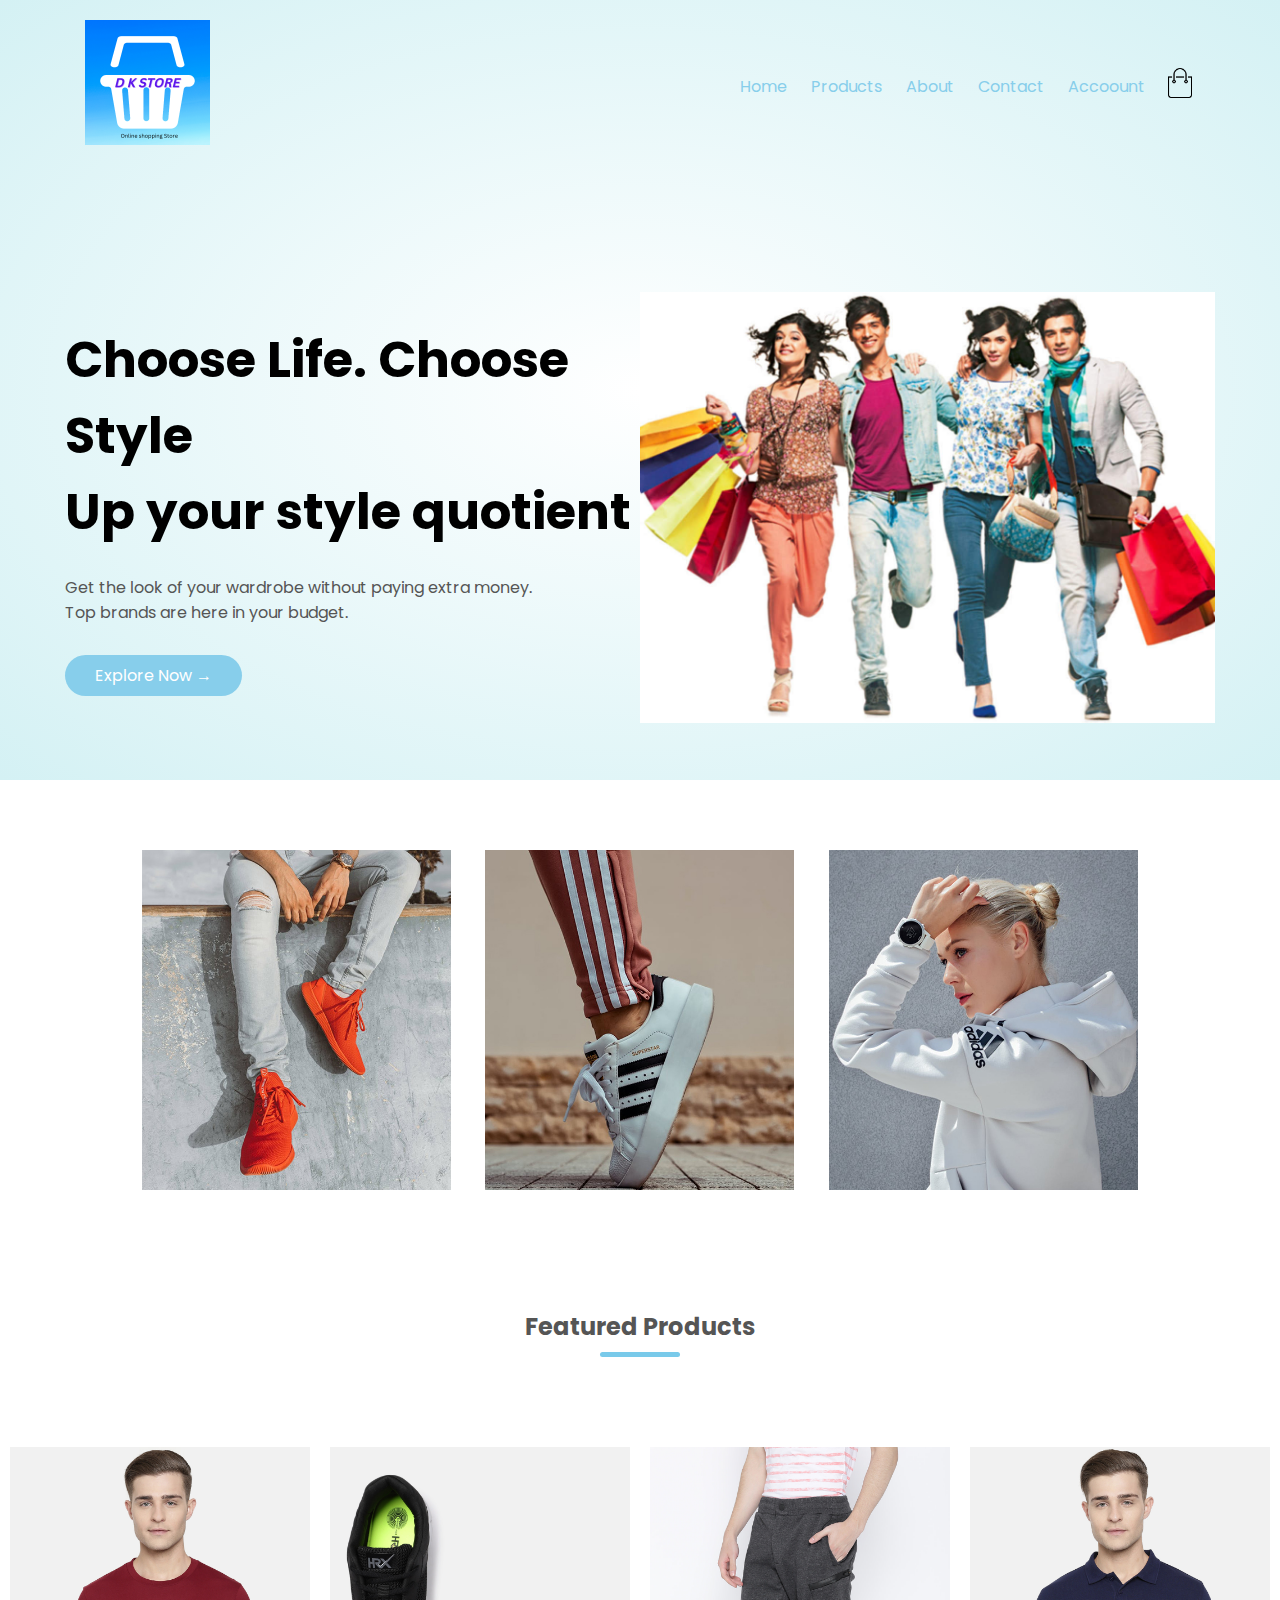
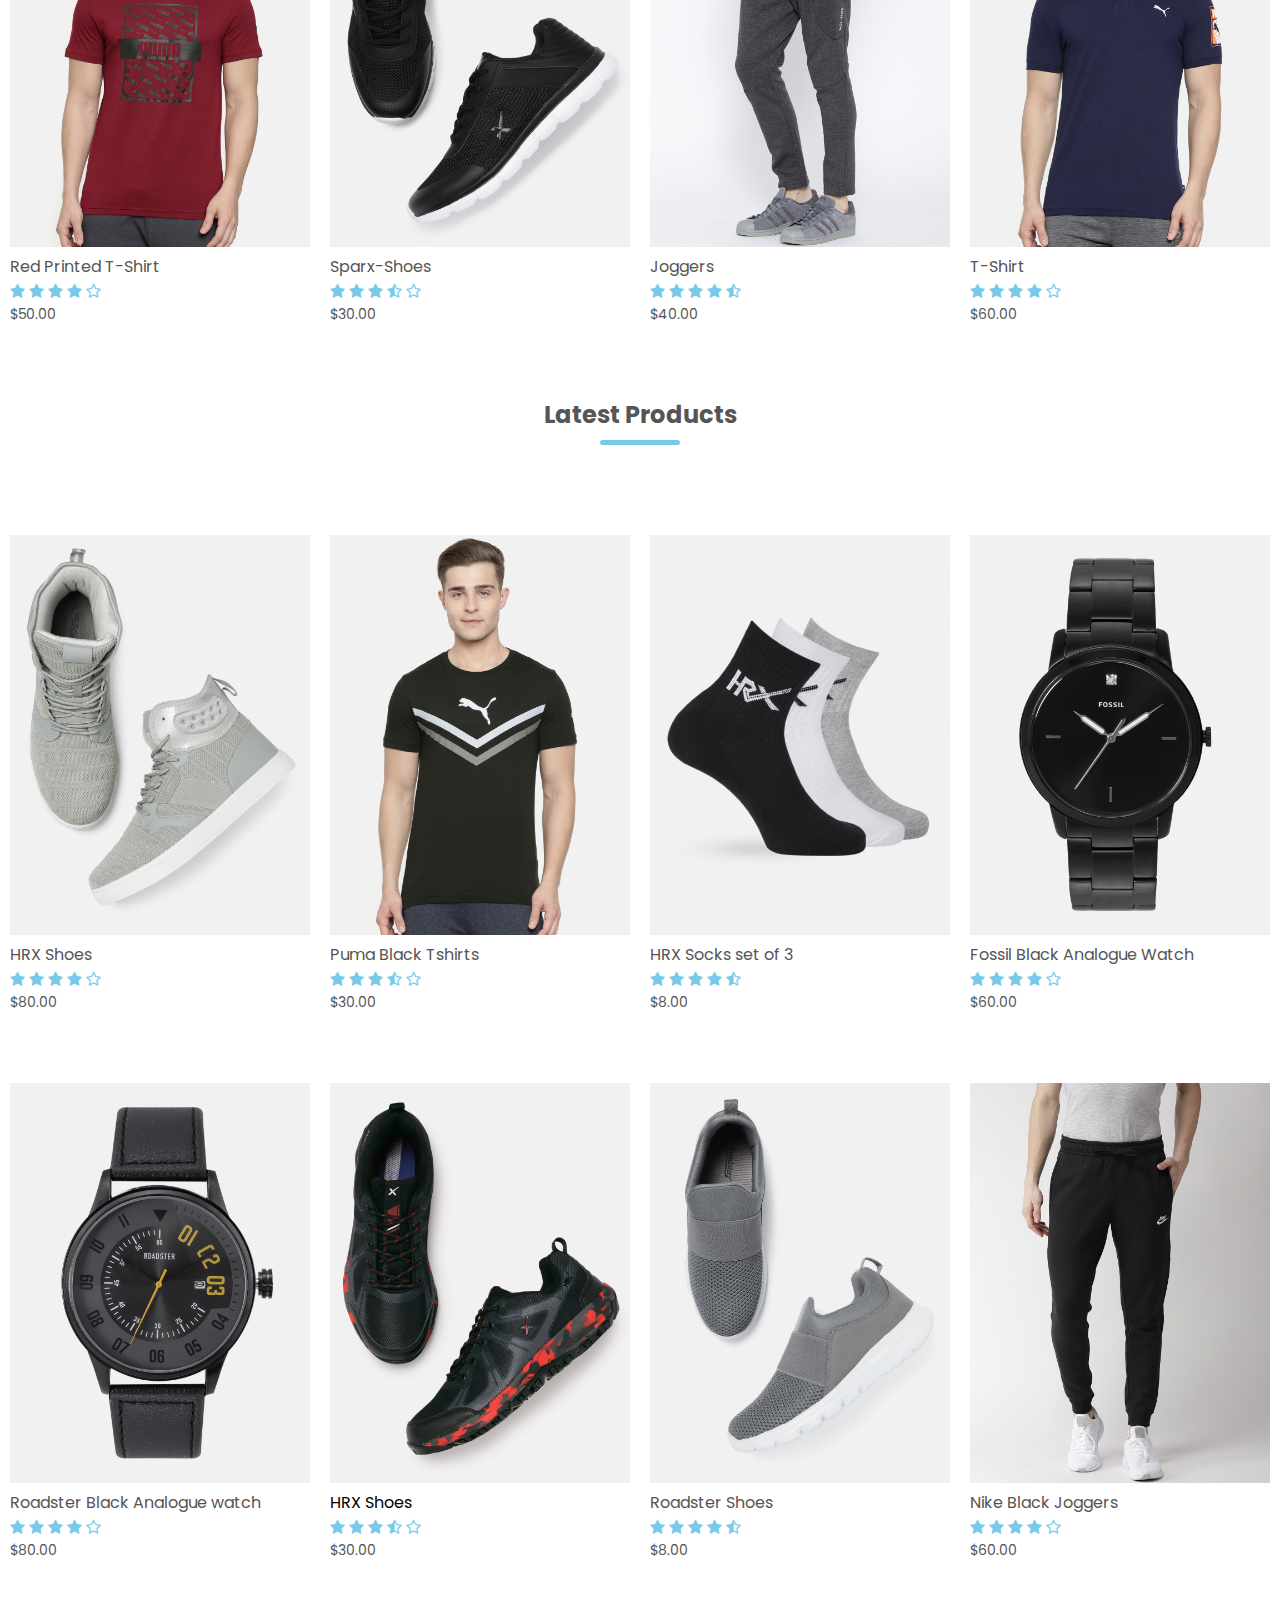
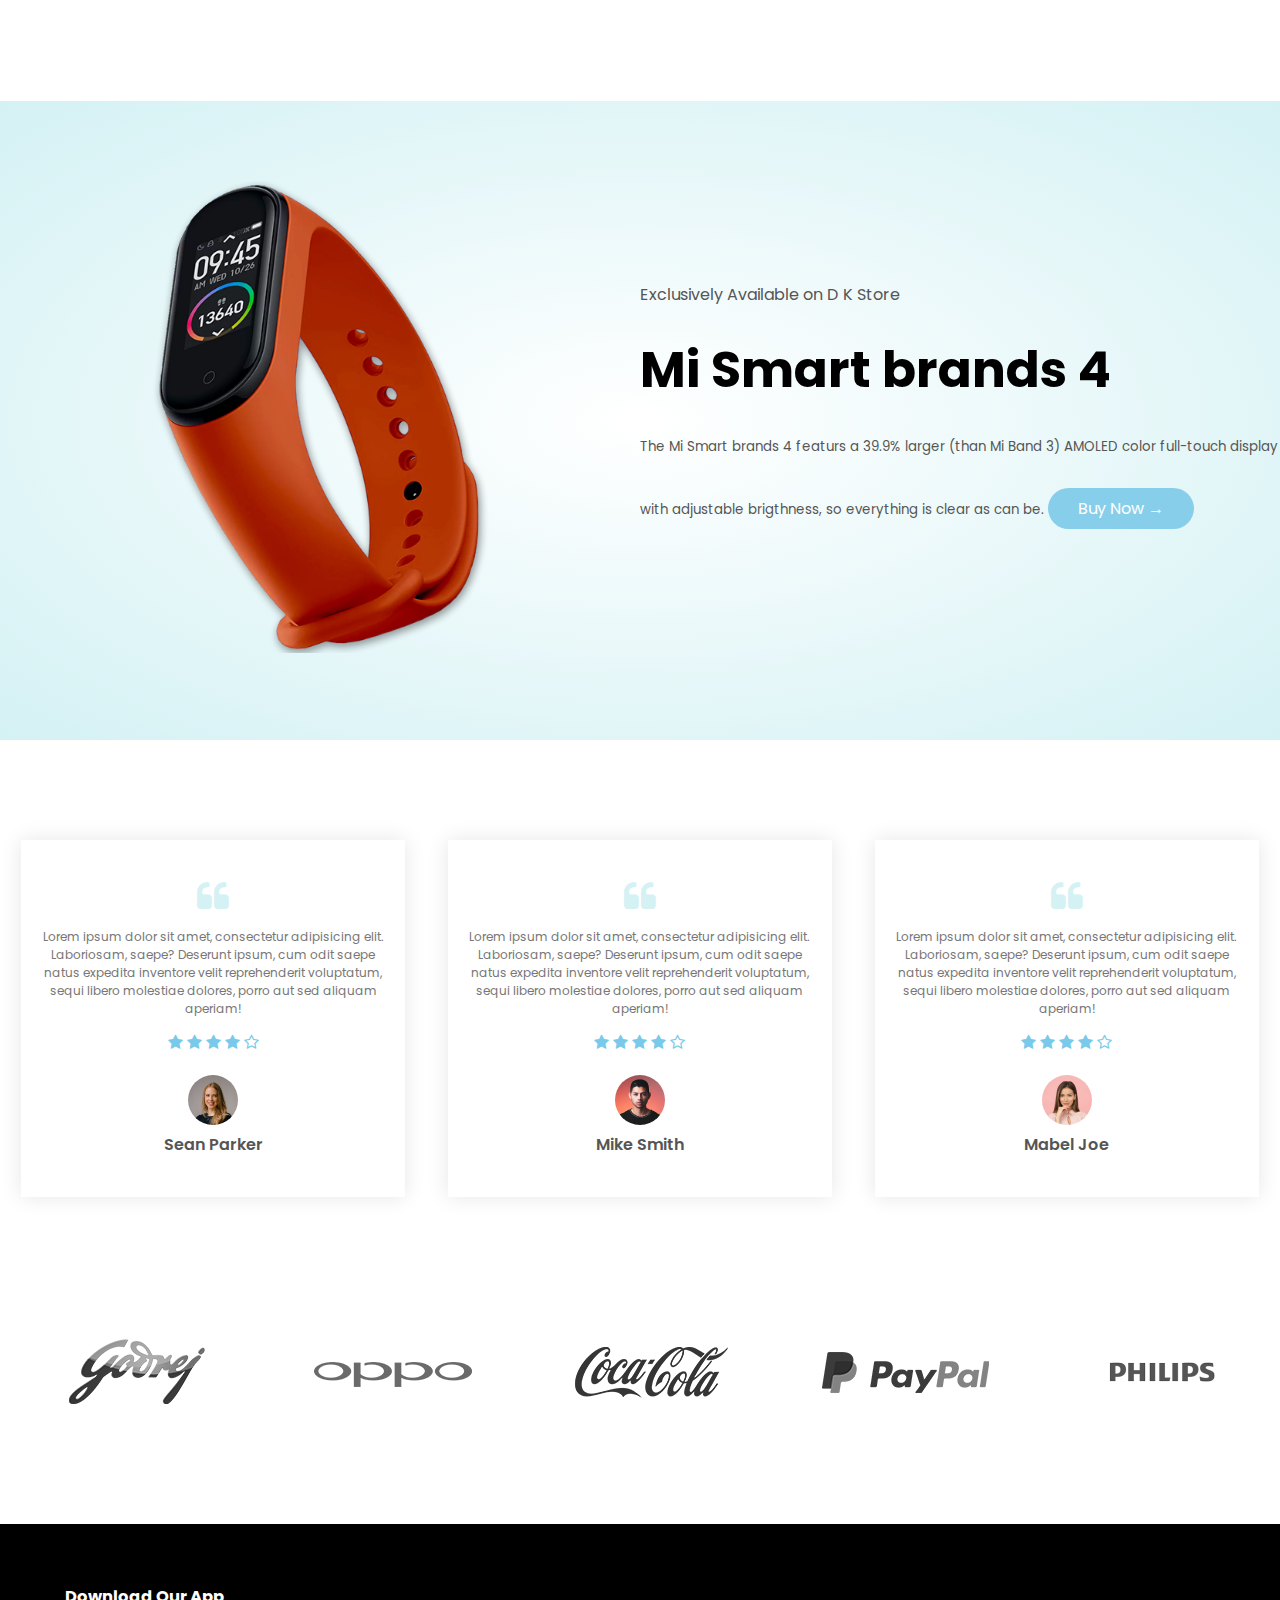
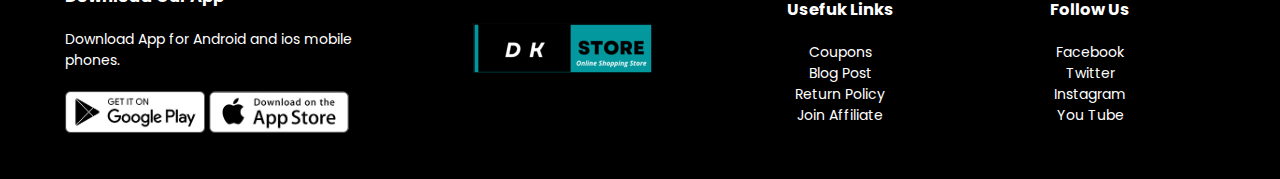
<file: index.html>
<!DOCTYPE html>
<html lang="en">
<head>
    <meta charset="UTF-8">
    <meta http-equiv="X-UA-Compatible" content="IE=edge">
    <meta name="viewport" content="width=device-width, initial-scale=1.0">
    <title>D K store | Ecommerce website Design</title>
    <link rel="stylesheet" href="style.css"/>
    <link href="https://fonts.googleapis.com/css2?family=Poppins:wght@300;400;500;600;700&display=swap" rel="stylesheet">
    <link rel="stylesheet" href="https://stackpath.bootstrapcdn.com/font-awesome/4.7.0/css/font-awesome.min.css">
</head>
<body>
    <div class="header">
    <div class="container">
        <div class="navbar">
            <div class="logo" >
                <a href="index.html"><img src="/images/DKSTORE.png" width="125px" alt=""/></a>
            </div>
            <nav>
                <ul id="MenuItems">
                    <li><a href="index.html">Home</a></li>
                    <li><a href="products.html">Products</a></li>
                    <li><a href="">About</a></li>
                    <li><a href="">Contact</a></li>
                    <li><a href="Account.html">Accoount</a></li>
                </ul>
            </nav>
            <a href="shopping_cart.html"><img src="/images/cart.png" width="'30px" height="30px"></a>
            <img src="/images/menu.png" class="menu-icon" onclick="menutoggle()">
        </div>
        <div class="row"> 
            <div class="col-2">
                <h1>Choose Life. Choose Style <br>Up your style quotient</h1>
                <p>Get the look of your wardrobe without paying extra money.<br>Top brands are here in your budget.</p>
                <a href="" class="btn">Explore Now &#8594;</a>
            </div>
            <div class="col-2">
                <img src="/images/image1.jpg">
            </div>
        </div> 
    </div>
</div> 

<!-- --------------featured categories---------------->

<div class="categories">
    <div class="small-contaner">
    <div class="row">
        <div class="col-3">
            <img src="/images/category-1.jpg">
        </div>
        <div class="col-3">
            <img src="/images/category-2.jpg">
        </div>
        <div class="col-3">
            <img src="/images/category-3.jpg">
        </div>
    </div>
    </div>
</div>

<!-- --------------featured products---------------->
<div class="small-container">
    <h2 class="title">Featured Products</h2>
    <div class="row">
        <div class="col-4">
            <a href="product_detail.html"><img src="/images/product-1.jpg"></a>
            <a href="product_detail.html"><h4>Red Printed T-Shirt</h4></a>
            <div class="rating">
                <i class="fa fa-star"></i>
                <i class="fa fa-star"></i>
                <i class="fa fa-star"></i>
                <i class="fa fa-star"></i>
                <i class="fa fa-star-o"></i>
            </div>
            <p>$50.00</p>
        </div>
        <div class="col-4">
            <img src="/images/product-2.jpg">
            <h4>Sparx-Shoes</h4>
            <div class="rating">
                <i class="fa fa-star"></i>
                <i class="fa fa-star"></i>
                <i class="fa fa-star"></i>
                <i class="fa fa-star-half-o"></i>
                <i class="fa fa-star-o"></i>
            </div>
            <p>$30.00</p>
        </div>
        <div class="col-4">
            <img src="/images/product-3.jpg">
            <h4>Joggers</h4>
            <div class="rating">
                <i class="fa fa-star"></i>
                <i class="fa fa-star"></i>
                <i class="fa fa-star"></i>
                <i class="fa fa-star"></i>
                <i class="fa fa-star-half-o"></i>
            </div>
            <p>$40.00</p>
        </div>
        <div class="col-4">
            <img src="/images/product-4.jpg">
            <h4>T-Shirt</h4>
            <div class="rating">
                <i class="fa fa-star"></i>
                <i class="fa fa-star"></i>
                <i class="fa fa-star"></i>
                <i class="fa fa-star"></i>
                <i class="fa fa-star-o"></i>
            </div>
            <p>$60.00</p>
        </div>
    </div>
    <h2 class="title">Latest Products</h2>
    <div class="row">
       
        <div class="col-4">
            <img src="/images/product-5.jpg">
            <h4>HRX Shoes</h4>
            <div class="rating">
                <i class="fa fa-star"></i>
                <i class="fa fa-star"></i>
                <i class="fa fa-star"></i>
                <i class="fa fa-star"></i>
                <i class="fa fa-star-o"></i>
            </div>
            <p>$80.00</p>
        </div>
        <div class="col-4">
            <img src="/images/product-6.jpg">
            <h4>Puma Black Tshirts</h4>
            <div class="rating">
                <i class="fa fa-star"></i>
                <i class="fa fa-star"></i>
                <i class="fa fa-star"></i>
                <i class="fa fa-star-half-o"></i>
                <i class="fa fa-star-o"></i>
            </div>
            <p>$30.00</p>
        </div>
        <div class="col-4">
            <img src="/images/product-7.jpg">
            <h4>HRX Socks set of 3</h4>
            <div class="rating">
                <i class="fa fa-star"></i>
                <i class="fa fa-star"></i>
                <i class="fa fa-star"></i>
                <i class="fa fa-star"></i>
                <i class="fa fa-star-half-o"></i>
            </div>
            <p>$8.00</p>
        </div>
        <div class="col-4">
            <img src="/images/product-8.jpg">
            <h4>Fossil Black Analogue Watch </h4>
            <div class="rating">
                <i class="fa fa-star"></i>
                <i class="fa fa-star"></i>
                <i class="fa fa-star"></i>
                <i class="fa fa-star"></i>
                <i class="fa fa-star-o"></i>
            </div>
            <p>$60.00</p>
        </div>
        <div class="col-4">
            <img src="/images/product-9.jpg">
            <h4>Roadster Black Analogue watch
            </h4>
            <div class="rating">
                <i class="fa fa-star"></i>
                <i class="fa fa-star"></i>
                <i class="fa fa-star"></i>
                <i class="fa fa-star"></i>
                <i class="fa fa-star-o"></i>
            </div>
            <p>$80.00</p>
        </div>
        <div class="col-4">
            <img src="/images/product-10.jpg">
            <h4></h4>HRX Shoes
            <div class="rating">
                <i class="fa fa-star"></i>
                <i class="fa fa-star"></i>
                <i class="fa fa-star"></i>
                <i class="fa fa-star-half-o"></i>
                <i class="fa fa-star-o"></i>
            </div>
            <p>$30.00</p>
        </div>
        <div class="col-4">
            <img src="/images/product-11.jpg">
            <h4>Roadster Shoes</h4>
            <div class="rating">
                <i class="fa fa-star"></i>
                <i class="fa fa-star"></i>
                <i class="fa fa-star"></i>
                <i class="fa fa-star"></i>
                <i class="fa fa-star-half-o"></i>
            </div>
            <p>$8.00</p>
        </div>
        <div class="col-4">
            <img src="/images/product-12.jpg">
            <h4>Nike Black Joggers </h4>
            <div class="rating">
                <i class="fa fa-star"></i>
                <i class="fa fa-star"></i>
                <i class="fa fa-star"></i>
                <i class="fa fa-star"></i>
                <i class="fa fa-star-o"></i>
            </div>
            <p>$60.00</p>
        </div>
    </div>
</div>


<!-- -------Offer--------->

<div class="offer">
    <div class="small-container">
        <div class="row">
            <div class="col-2">
                <img src="/images/exclusive.png" class="offer-img">
            </div>
            <div class="col-2">
                <p>Exclusively Available on D K Store</p>
                <h1>Mi Smart brands 4</h1>
                <small>The Mi Smart brands 4 featurs a 39.9% larger (than Mi Band 3) AMOLED color full-touch display with adjustable brigthness, so everything is clear as can be.</small>
                <a href="" class="btn">Buy Now &#8594</a>
            </div>
        </div>
    </div>
</div>


<!-- --------testimonial---------->
<div class="testimonial">
    <div class="small-container">
        <div class="row"> 
            <div class="col-3">
                <i class="fa fa-quote-left"></i>
                <p>Lorem ipsum dolor sit amet, consectetur adipisicing elit. Laboriosam, saepe? Deserunt ipsum, cum odit saepe natus expedita inventore velit reprehenderit voluptatum, sequi libero molestiae dolores, porro aut sed aliquam aperiam!</p>
                <div class="rating">
                    <i class="fa fa-star"></i>
                    <i class="fa fa-star"></i>
                    <i class="fa fa-star"></i>
                    <i class="fa fa-star"></i>
                    <i class="fa fa-star-o"></i>
                </div>
                <img src="/images/user-1.png" alt="">
                <h3>Sean Parker</h3>
            </div>
            <div class="col-3">
                <i class="fa fa-quote-left"></i>
                <p>Lorem ipsum dolor sit amet, consectetur adipisicing elit. Laboriosam, saepe? Deserunt ipsum, cum odit saepe natus expedita inventore velit reprehenderit voluptatum, sequi libero molestiae dolores, porro aut sed aliquam aperiam!</p>
                <div class="rating">
                    <i class="fa fa-star"></i>
                    <i class="fa fa-star"></i>
                    <i class="fa fa-star"></i>
                    <i class="fa fa-star"></i>
                    <i class="fa fa-star-o"></i>
                </div>
                <img src="/images/user-2.png" alt="">
                <h3>Mike Smith</h3>
            </div>
            <div class="col-3">
                <i class="fa fa-quote-left"></i>
                <p>Lorem ipsum dolor sit amet, consectetur adipisicing elit. Laboriosam, saepe? Deserunt ipsum, cum odit saepe natus expedita inventore velit reprehenderit voluptatum, sequi libero molestiae dolores, porro aut sed aliquam aperiam!</p>
                <div class="rating">
                    <i class="fa fa-star"></i>
                    <i class="fa fa-star"></i>
                    <i class="fa fa-star"></i>
                    <i class="fa fa-star"></i>
                    <i class="fa fa-star-o"></i>
                </div>
                <img src="/images/user-3.png" alt="">
                <h3>Mabel Joe</h3>
            </div>
        </div>
    </div>
</div>

<!-- --------brands-------- -->
<div class="brands">
    <div class="small-container">
        <div class="row">
            <div class="col-5">
                <img src="/images/logo-godrej.png">
            </div>
            <div class="col-5">
                <img src="/images/logo-oppo.png" alt="">
            </div>
            <div class="col-5">
                <img src="/images/logo-coca-cola.png">
            </div>
            <div class="col-5">
                <img src="/images/logo-paypal.png">
            </div>
            <div class="col-5">
                <img src="/images/logo-philips.png">
            </div>
        </div>
    </div>
</div>

<!-- --------footerr-------- -->

<div class="footer">
    <div class="container">
        <div class="row">
            <div class="footer-col-1">
                <h3>Download Our App</h3>
                <p>Download App for Android and ios mobile phones.</p>
                <div class="app-logo">
                    <img src="/images/play-store.png">
                    <img src="/images/app-store.png">
                </div>
            </div>
            <div class="footer-col-2">
                <img src="images/dkstore.png">               <!-- add image here -->
            </div>
            <div class="footer-col-3">
                <h3>Usefuk Links</h3>
                <ul>
                    <li>Coupons</li>
                    <li>Blog Post</li>
                    <li>Return Policy</li>
                    <li>Join Affiliate</li>
                </ul>
            </div>
            <div class="footer-col-4">
                <h3>Follow Us</h3>
                <ul>
                    <li>Facebook</li>
                    <li>Twitter</li>
                    <li>Instagram</li>
                    <li>You Tube</li>
                </ul>
            </div>
        </div>
    </div>            
</div>

<!-- ----------js for toggle menu---------- -->

<script>
    var MenuItems = document.getElementById("MenuItems");
     
    MenuItems.style.maxHeight = "0px"; 

    function menutoggle(){
        if(MenuItems.style.maxHeight == "0px") 
        { 
            MenuItems.style.maxHeight = "200px"; 
        } 
        else{ 
            MenuItems.style.maxHeight = "0px"; 
        }
    } 
</script>
</body>

</html>
</file>
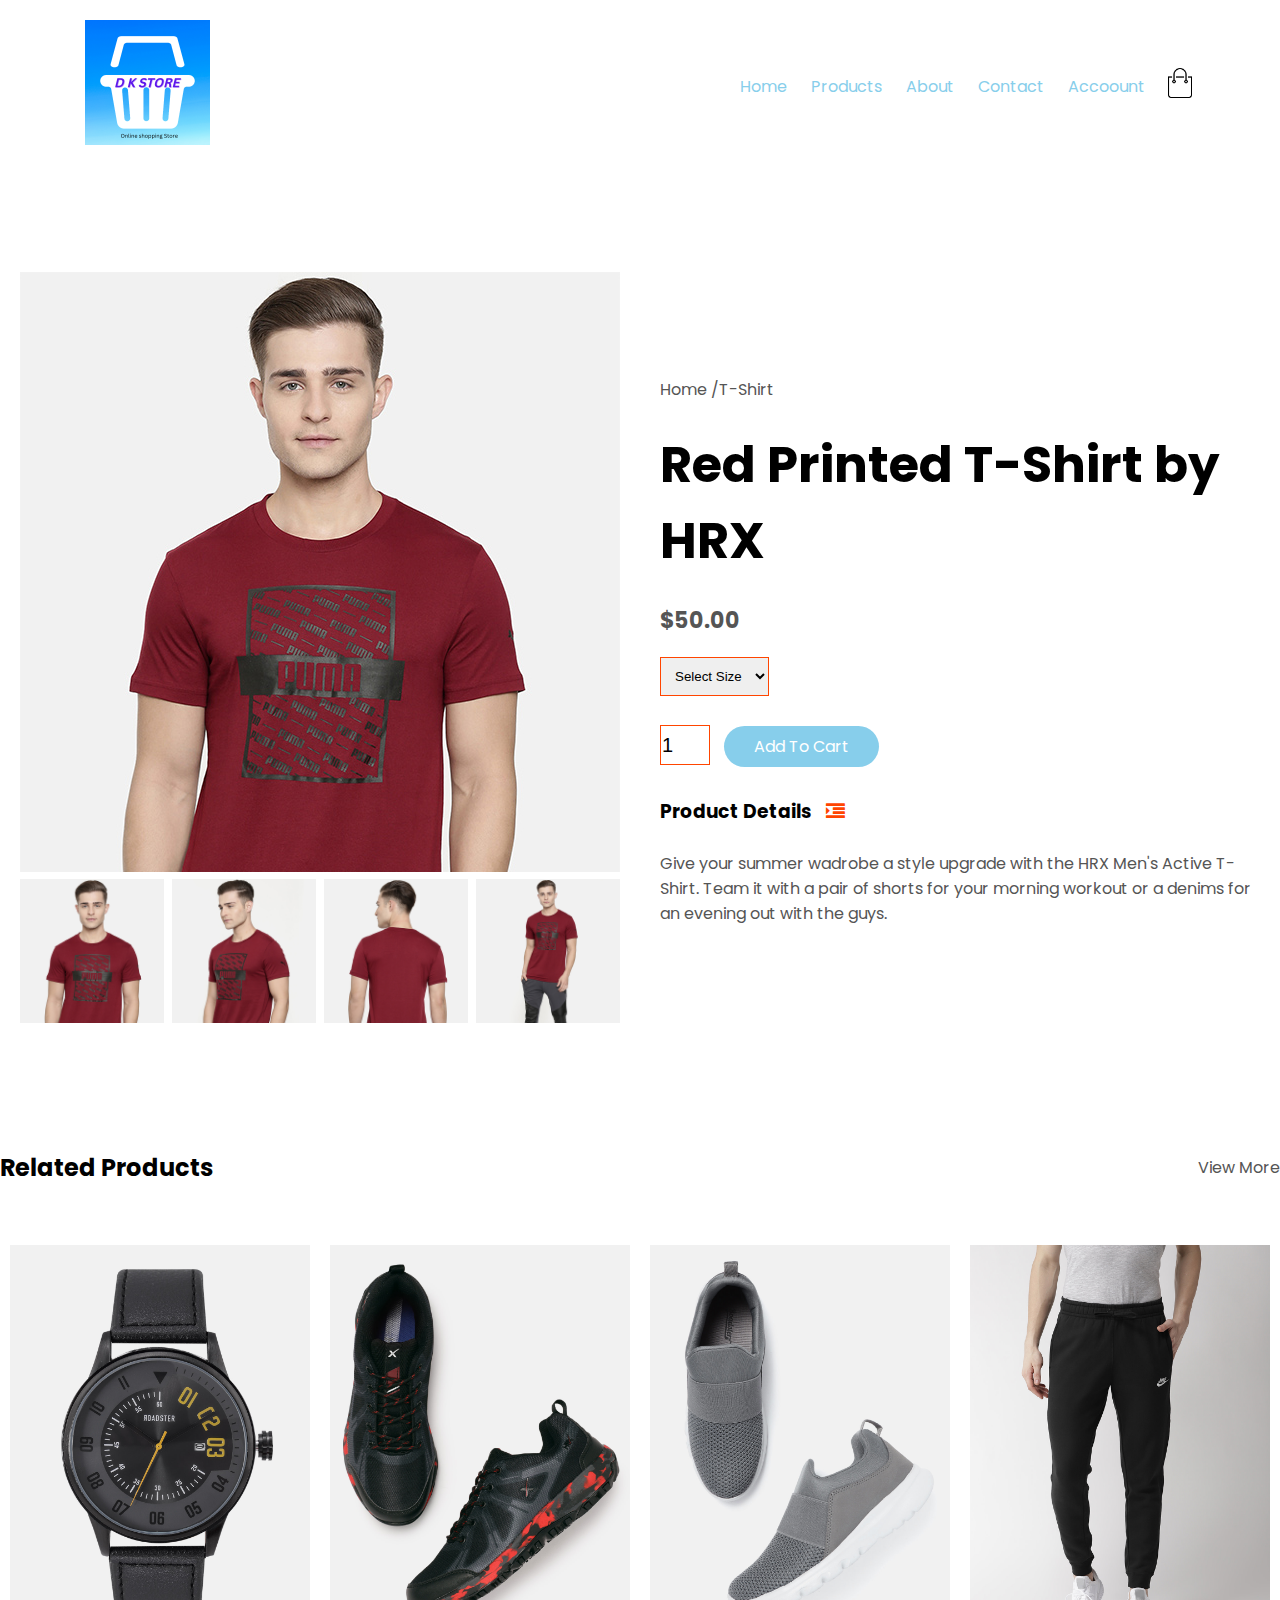
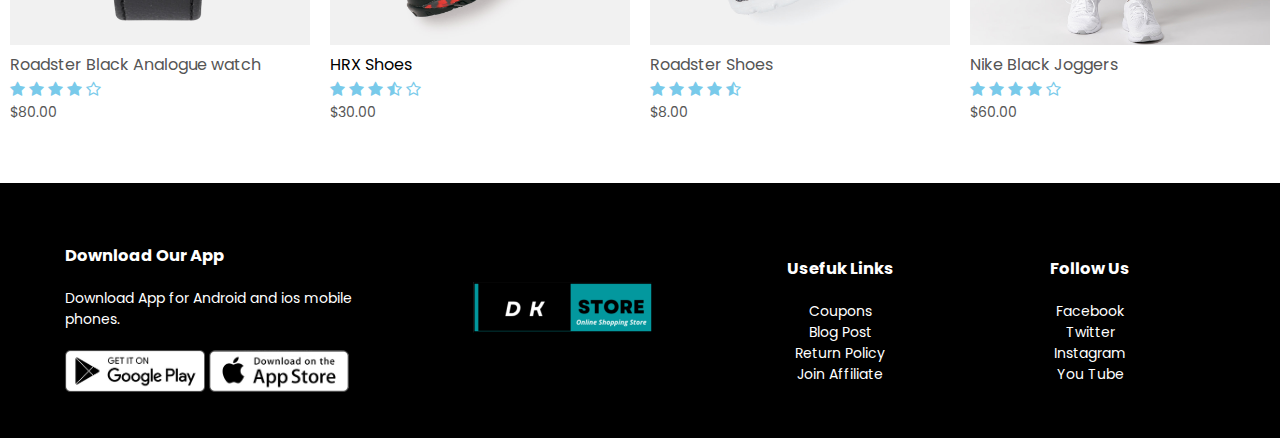
<file: product_detail.html>
<!DOCTYPE html>
<html lang="en">
<head>
    <meta charset="UTF-8">
    <meta http-equiv="X-UA-Compatible" content="IE=edge">
    <meta name="viewport" content="width=device-width, initial-scale=1.0">
    <title>All Products - D K store</title>
    <link rel="stylesheet" href="style.css"/>
    <link href="https://fonts.googleapis.com/css2?family=Poppins:wght@300;400;500;600;700&display=swap" rel="stylesheet">
    <link rel="stylesheet" href="https://stackpath.bootstrapcdn.com/font-awesome/4.7.0/css/font-awesome.min.css">
</head>
<body>
    <div class="container">
        <div class="navbar">
            <div class="logo" >
                <a href="index.html"><img src="/images/DKSTORE.png" width="125px" alt=""/></a>
            </div>
            <nav>
                <ul id="MenuItems">
                    <li><a href="index.html">Home</a></li>
                    <li><a href="products.html">Products</a></li>
                    <li><a href="">About</a></li>
                    <li><a href="">Contact</a></li>
                    <li><a href="Account.html">Accoount</a></li>
            </nav>
            <a href="shopping_cart.html"><img src="/images/cart.png" width="'30px" height="30px"></a>
            <a><img src="/images/menu.png" class="menu-icon" onclick="menutoggle()"></a>
        </div>
    </div>

<!-- --------single product detail--------     -->

<div class="small-container single-product">
    <div class="row">
        <div class="col-2">
            <img src="/images/gallery-1.jpg" width="100%" id="ProductImg">

            <div class="small-img-row">
                <div class="small-img-col">
                    <img src="/images/gallery-1.jpg" class="small-img">
                </div>
                <div class="small-img-col">
                    <img src="/images/gallery-2.jpg" class="small-img">
                </div>
                <div class="small-img-col">
                    <img src="/images/gallery-3.jpg" class="small-img">
                </div>
                <div class="small-img-col">
                    <img src="/images/gallery-4.jpg" class="small-img">
                </div>
            </div>
        </div>
        <div class="col-2">
            <p>Home /T-Shirt</p>
            <h1>Red Printed T-Shirt by HRX</h1>
            <h4>$50.00</h4>
            <select>
                <option>Select Size</option>
                <option>XXL</option>
                <option>XL</option>
                <option>Large</option>
                <option>Medium</option>
                <option>Small</option>
            </select>
            <input type="number" value="1">
            <a href="" class="btn">Add To Cart</a>

            <h3>Product Details <i class="fa fa-indent"></i></h3>
            <br>
            <p>Give your summer wadrobe a style upgrade with the  HRX Men's Active T-Shirt. Team it with a pair of shorts for your morning workout or a denims for an evening out with the guys.</p>
        </div>
    </div>
</div>

<!-- --------title-------- -->
<div class="small-sontainer">
    <div class="row row-2">
        <h2>Related Products</h2>
        <a href=""><p>View More</p></a>
    </div>
</div>


<!-- --------products-------- -->

<div class="small-container">
    <div class="row">
        <div class="col-4">
            <img src="/images/product-9.jpg">
            <h4>Roadster Black Analogue watch
            </h4>
            <div class="rating">
                <i class="fa fa-star"></i>
                <i class="fa fa-star"></i>
                <i class="fa fa-star"></i>
                <i class="fa fa-star"></i>
                <i class="fa fa-star-o"></i>
            </div>
            <p>$80.00</p>
        </div>
        <div class="col-4">
            <img src="/images/product-10.jpg">
            <h4></h4>HRX Shoes
            <div class="rating">
                <i class="fa fa-star"></i>
                <i class="fa fa-star"></i>
                <i class="fa fa-star"></i>
                <i class="fa fa-star-half-o"></i>
                <i class="fa fa-star-o"></i>
            </div>
            <p>$30.00</p>
        </div>
        <div class="col-4">
            <img src="/images/product-11.jpg">
            <h4>Roadster Shoes</h4>
            <div class="rating">
                <i class="fa fa-star"></i>
                <i class="fa fa-star"></i>
                <i class="fa fa-star"></i>
                <i class="fa fa-star"></i>
                <i class="fa fa-star-half-o"></i>
            </div>
            <p>$8.00</p>
        </div>
        <div class="col-4">
            <img src="/images/product-12.jpg">
            <h4>Nike Black Joggers </h4>
            <div class="rating">
                <i class="fa fa-star"></i>
                <i class="fa fa-star"></i>
                <i class="fa fa-star"></i>
                <i class="fa fa-star"></i>
                <i class="fa fa-star-o"></i>
            </div>
            <p>$60.00</p>
        </div>
    </div>
</div>


<!-- --------footerr-------- -->

<div class="footer">
    <div class="container">
        <div class="row">
            <div class="footer-col-1">
                <h3>Download Our App</h3>
                <p>Download App for Android and ios mobile phones.</p>
                <div class="app-logo">
                    <img src="/images/play-store.png">
                    <img src="/images/app-store.png">
                </div>
            </div>
            <div class="footer-col-2">
                <img src="images/dkstore.png">               <!-- add image here -->
            </div>
            <div class="footer-col-3">
                <h3>Usefuk Links</h3>
                <ul>
                    <li>Coupons</li>
                    <li>Blog Post</li>
                    <li>Return Policy</li>
                    <li>Join Affiliate</li>
                </ul>
            </div>
            <div class="footer-col-4">
                <h3>Follow Us</h3>
                <ul>
                    <li>Facebook</li>
                    <li>Twitter</li>
                    <li>Instagram</li>
                    <li>You Tube</li>
                </ul>
            </div>
        </div>
    </div>            
</div>

<!-- ----------js for toggle menu---------- -->

<script>
    var MenuItems = document.getElementById("MenuItems");
     
    MenuItems.style.maxHeight = "0px"; 

    function menutoggle(){
        if(MenuItems.style.maxHeight == "0px") 
        { 
            MenuItems.style.maxHeight = "200px"; 
        } 
        else{ 
            MenuItems.style.maxHeight = "0px"; 
        }
    } 
</script>

<!-- --------js for product gallery-------- -->

<script>
    var ProductImg = document.getElementById("ProductImg");

    var SmallImg= document.getElementsByClassName("small-img");

    SmallImg[0].onclick = function()
    {
        ProductImg.src = SmallImg[0].src;
    }
    SmallImg[1].onclick = function()
    {
        ProductImg.src = SmallImg[1].src;
    }
    SmallImg[2].onclick = function()
    {
        ProductImg.src = SmallImg[2].src;
    }
    SmallImg[3].onclick = function()
    {
        ProductImg.src = SmallImg[3].src;
    }
</script>


</body>

</html>
</file>
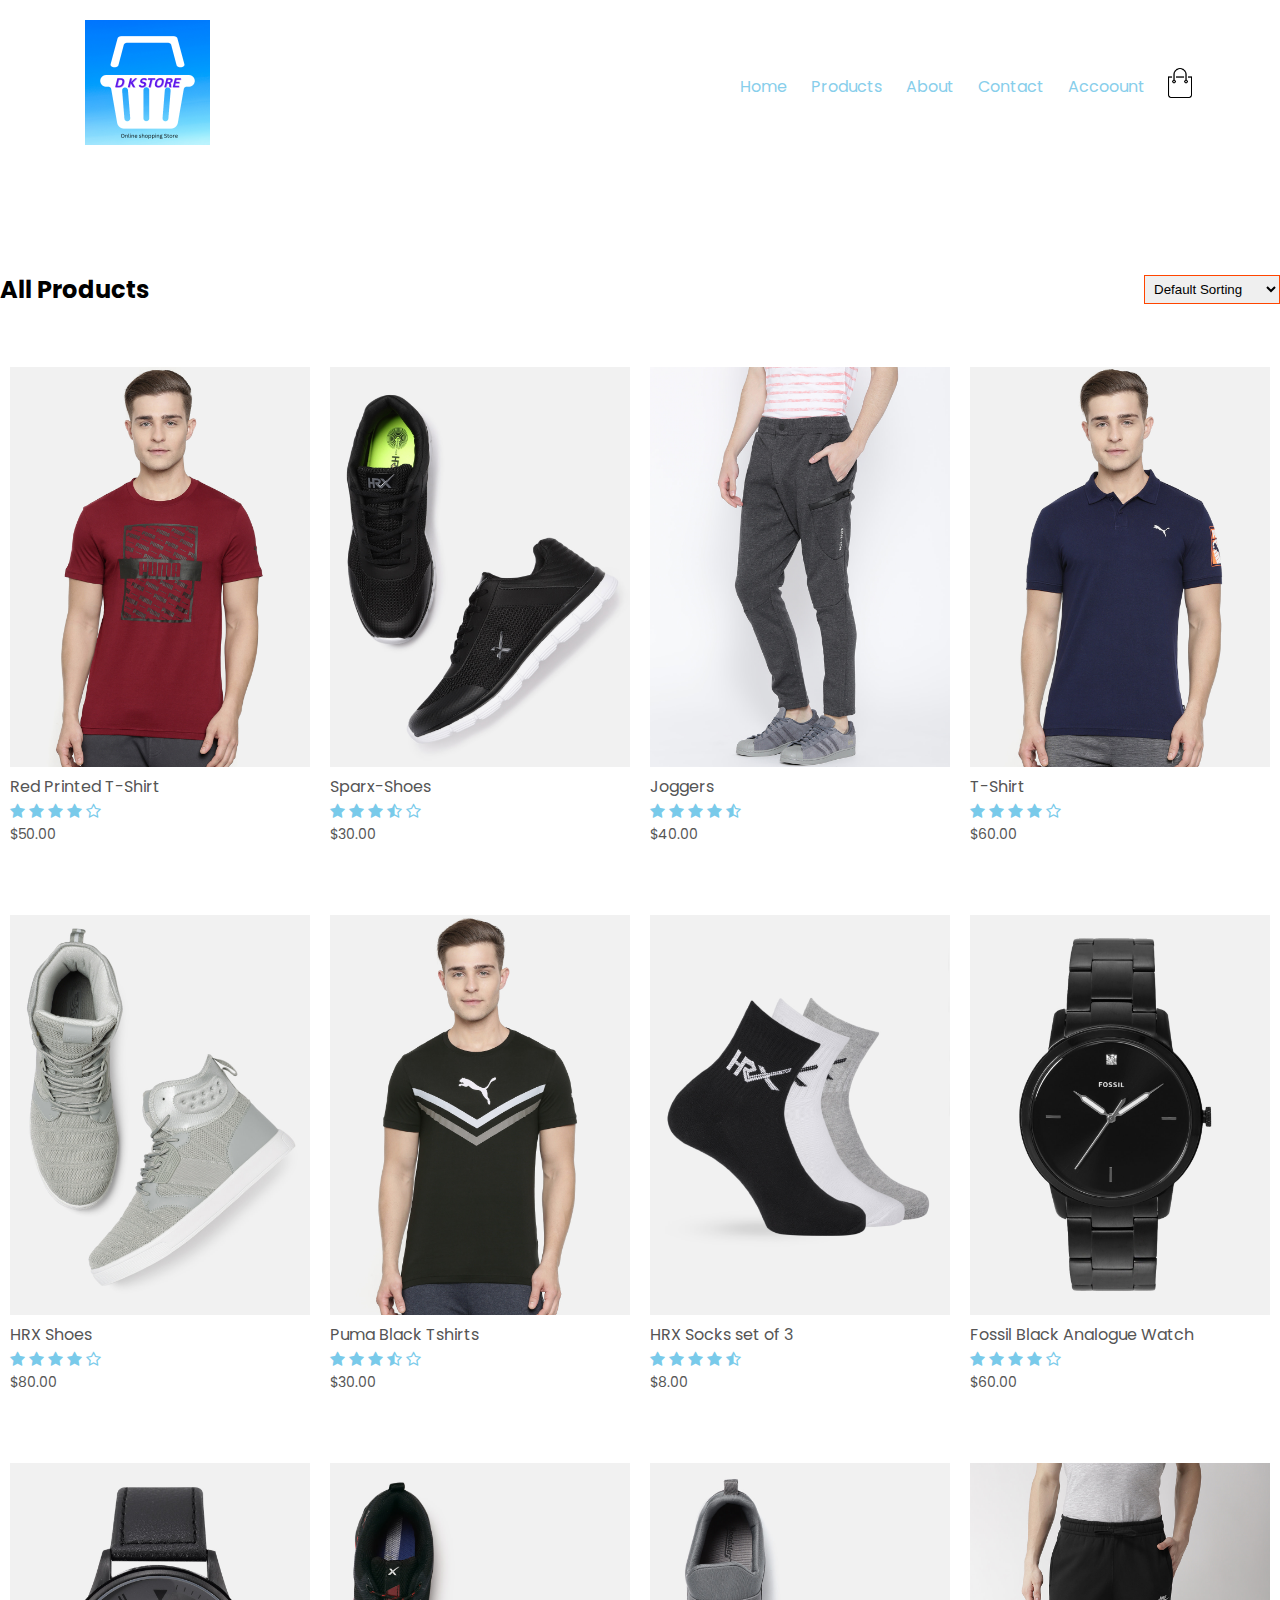
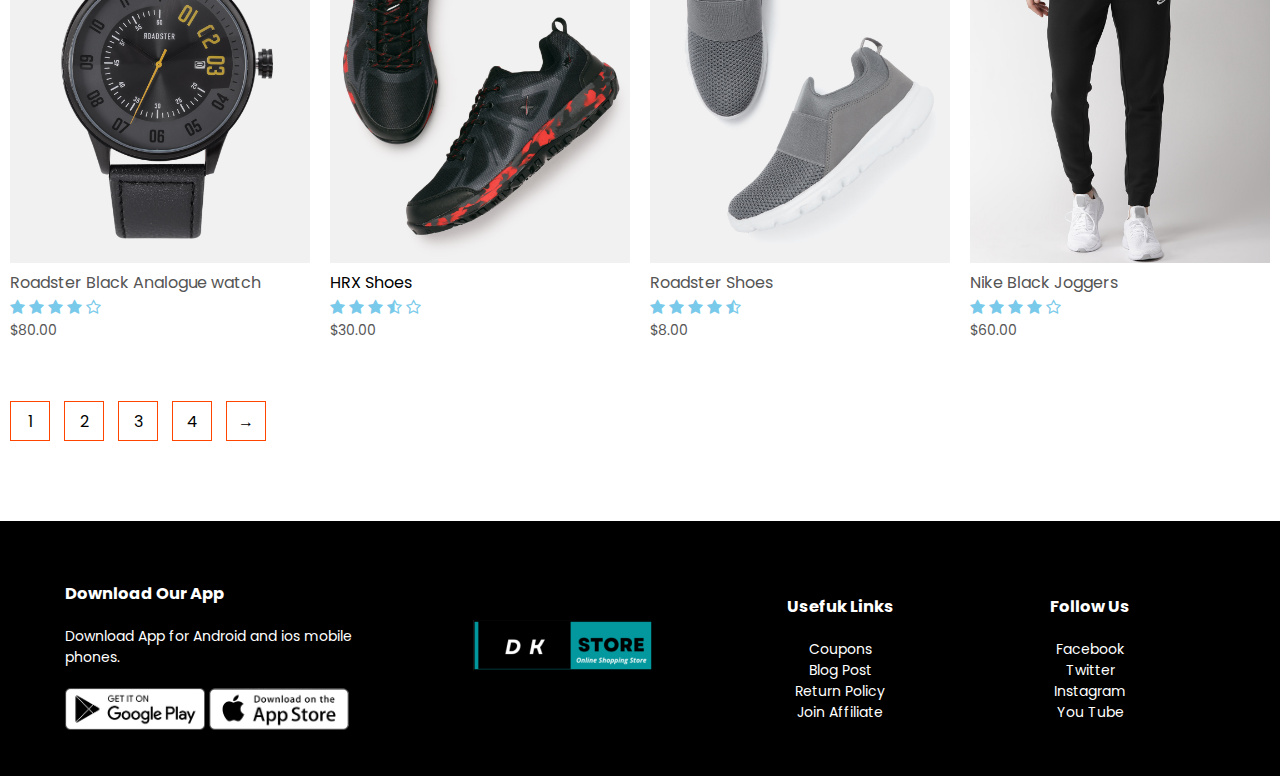
<file: products.html>
<!DOCTYPE html>
<html lang="en">
<head>
    <meta charset="UTF-8">
    <meta http-equiv="X-UA-Compatible" content="IE=edge">
    <meta name="viewport" content="width=device-width, initial-scale=1.0">
    <title>All Products - D K store</title>
    <link rel="stylesheet" href="style.css"/>
    <link href="https://fonts.googleapis.com/css2?family=Poppins:wght@300;400;500;600;700&display=swap" rel="stylesheet">
    <link rel="stylesheet" href="https://stackpath.bootstrapcdn.com/font-awesome/4.7.0/css/font-awesome.min.css">
</head>
<body>
    <div class="container">
        <div class="navbar">
            <div class="logo" >
                <a href="index.html"><img src="/images/DKSTORE.png" width="125px" alt=""/></a>
            </div>
            <nav>
                <ul id="MenuItems">
                    <li><a href="index.html">Home</a></li>
                    <li><a href="products.html">Products</a></li>
                    <li><a href="">About</a></li>
                    <li><a href="">Contact</a></li>
                    <li><a href="Account.html">Accoount</a></li>
                </ul>
            </nav>
            <a href="shopping_cart.html"><img src="/images/cart.png" width="'30px" height="30px"></a>
            <a><img src="/images/menu.png" class="menu-icon" onclick="menutoggle()"></a>
        </div>
    </div>


<div class="small-container">

    <div class="row row-2">
        <h2>All Products</h2>
        <select>
            <option>Default Sorting</option>
            <option>Sort by price</option>
            <option>Sort by popularity</option>
            <option>Sort by rating</option>
            <option>Sort by sale</option>
        </select>
    </div>

    <div class="row">
        <div class="col-4">
            <a href="product_detail.html"><img src="/images/product-1.jpg"></a>
            <a href="product_detail.html"><h4>Red Printed T-Shirt</h4></a>
            <div class="rating">
                <i class="fa fa-star"></i>
                <i class="fa fa-star"></i>
                <i class="fa fa-star"></i>
                <i class="fa fa-star"></i>
                <i class="fa fa-star-o"></i>
            </div>
            <p>$50.00</p>
        </div>
        <div class="col-4">
            <img src="/images/product-2.jpg">
            <h4>Sparx-Shoes</h4>
            <div class="rating">
                <i class="fa fa-star"></i>
                <i class="fa fa-star"></i>
                <i class="fa fa-star"></i>
                <i class="fa fa-star-half-o"></i>
                <i class="fa fa-star-o"></i>
            </div>
            <p>$30.00</p>
        </div>
        <div class="col-4">
            <img src="/images/product-3.jpg">
            <h4>Joggers</h4>
            <div class="rating">
                <i class="fa fa-star"></i>
                <i class="fa fa-star"></i>
                <i class="fa fa-star"></i>
                <i class="fa fa-star"></i>
                <i class="fa fa-star-half-o"></i>
            </div>
            <p>$40.00</p>
        </div>
        <div class="col-4">
            <img src="/images/product-4.jpg">
            <h4>T-Shirt</h4>
            <div class="rating">
                <i class="fa fa-star"></i>
                <i class="fa fa-star"></i>
                <i class="fa fa-star"></i>
                <i class="fa fa-star"></i>
                <i class="fa fa-star-o"></i>
            </div>
            <p>$60.00</p>
        </div>
    </div>
    <div class="row">
       
        <div class="col-4">
            <img src="/images/product-5.jpg">
            <h4>HRX Shoes</h4>
            <div class="rating">
                <i class="fa fa-star"></i>
                <i class="fa fa-star"></i>
                <i class="fa fa-star"></i>
                <i class="fa fa-star"></i>
                <i class="fa fa-star-o"></i>
            </div>
            <p>$80.00</p>
        </div>
        <div class="col-4">
            <img src="/images/product-6.jpg">
            <h4>Puma Black Tshirts</h4>
            <div class="rating">
                <i class="fa fa-star"></i>
                <i class="fa fa-star"></i>
                <i class="fa fa-star"></i>
                <i class="fa fa-star-half-o"></i>
                <i class="fa fa-star-o"></i>
            </div>
            <p>$30.00</p>
        </div>
        <div class="col-4">
            <img src="/images/product-7.jpg">
            <h4>HRX Socks set of 3</h4>
            <div class="rating">
                <i class="fa fa-star"></i>
                <i class="fa fa-star"></i>
                <i class="fa fa-star"></i>
                <i class="fa fa-star"></i>
                <i class="fa fa-star-half-o"></i>
            </div>
            <p>$8.00</p>
        </div>
        <div class="col-4">
            <img src="/images/product-8.jpg">
            <h4>Fossil Black Analogue Watch </h4>
            <div class="rating">
                <i class="fa fa-star"></i>
                <i class="fa fa-star"></i>
                <i class="fa fa-star"></i>
                <i class="fa fa-star"></i>
                <i class="fa fa-star-o"></i>
            </div>
            <p>$60.00</p>
        </div>
        <div class="col-4">
            <img src="/images/product-9.jpg">
            <h4>Roadster Black Analogue watch
            </h4>
            <div class="rating">
                <i class="fa fa-star"></i>
                <i class="fa fa-star"></i>
                <i class="fa fa-star"></i>
                <i class="fa fa-star"></i>
                <i class="fa fa-star-o"></i>
            </div>
            <p>$80.00</p>
        </div>
        <div class="col-4">
            <img src="/images/product-10.jpg">
            <h4></h4>HRX Shoes
            <div class="rating">
                <i class="fa fa-star"></i>
                <i class="fa fa-star"></i>
                <i class="fa fa-star"></i>
                <i class="fa fa-star-half-o"></i>
                <i class="fa fa-star-o"></i>
            </div>
            <p>$30.00</p>
        </div>
        <div class="col-4">
            <img src="/images/product-11.jpg">
            <h4>Roadster Shoes</h4>
            <div class="rating">
                <i class="fa fa-star"></i>
                <i class="fa fa-star"></i>
                <i class="fa fa-star"></i>
                <i class="fa fa-star"></i>
                <i class="fa fa-star-half-o"></i>
            </div>
            <p>$8.00</p>
        </div>
        <div class="col-4">
            <img src="/images/product-12.jpg">
            <h4>Nike Black Joggers </h4>
            <div class="rating">
                <i class="fa fa-star"></i>
                <i class="fa fa-star"></i>
                <i class="fa fa-star"></i>
                <i class="fa fa-star"></i>
                <i class="fa fa-star-o"></i>
            </div>
            <p>$60.00</p>
        </div>
    </div>
    <div class="page-btn">
        <span>1</span>
        <span>2</span>
        <span>3</span>
        <span>4</span>
        <span>&#8594</span>
    </div>
</div>


<!-- --------footerr-------- -->

<div class="footer">
    <div class="container">
        <div class="row">
            <div class="footer-col-1">
                <h3>Download Our App</h3>
                <p>Download App for Android and ios mobile phones.</p>
                <div class="app-logo">
                    <img src="/images/play-store.png">
                    <img src="/images/app-store.png">
                </div>
            </div>
            <div class="footer-col-2">
                <img src="images/dkstore.png">               <!-- add image here -->
            </div>
            <div class="footer-col-3">
                <h3>Usefuk Links</h3>
                <ul>
                    <li>Coupons</li>
                    <li>Blog Post</li>
                    <li>Return Policy</li>
                    <li>Join Affiliate</li>
                </ul>
            </div>
            <div class="footer-col-4">
                <h3>Follow Us</h3>
                <ul>
                    <li>Facebook</li>
                    <li>Twitter</li>
                    <li>Instagram</li>
                    <li>You Tube</li>
                </ul>
            </div>
        </div>
    </div>            
</div>

<!-- ----------js for toggle menu---------- -->

<script>
    var MenuItems = document.getElementById("MenuItems");
     
    MenuItems.style.maxHeight = "0px"; 

    function menutoggle(){
        if(MenuItems.style.maxHeight == "0px") 
        { 
            MenuItems.style.maxHeight = "200px"; 
        } 
        else{ 
            MenuItems.style.maxHeight = "0px"; 
        }
    } 
</script>
</body>

</html>
</file>
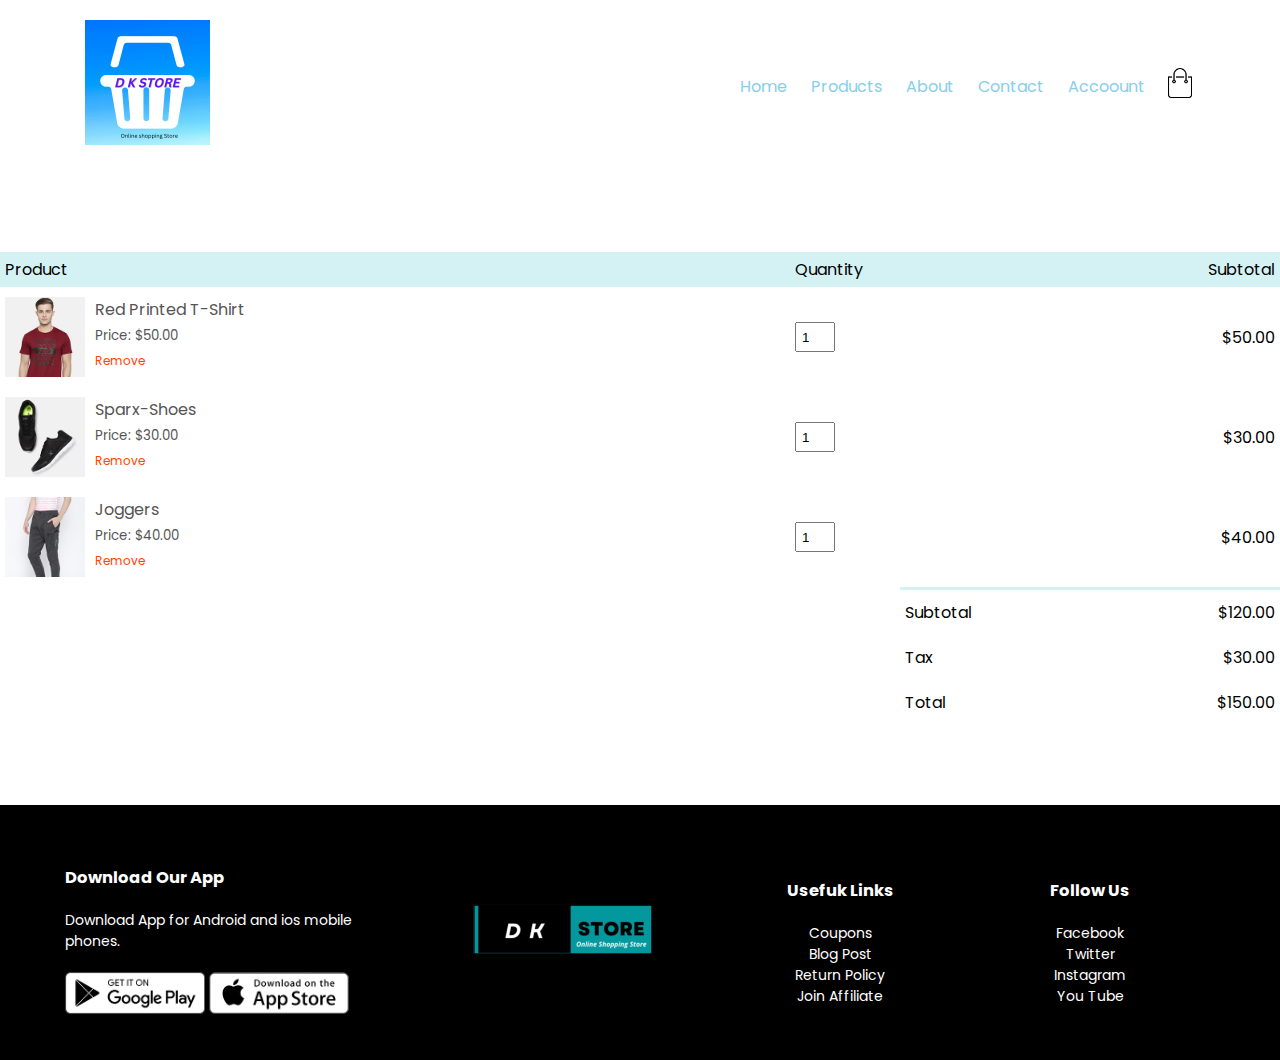
<file: shopping_cart.html>
<!DOCTYPE html>
<html lang="en">
<head>
    <meta charset="UTF-8">
    <meta http-equiv="X-UA-Compatible" content="IE=edge">
    <meta name="viewport" content="width=device-width, initial-scale=1.0">
    <title>My Cart - D K store</title>
    <link rel="stylesheet" href="style.css"/>
    <link href="https://fonts.googleapis.com/css2?family=Poppins:wght@300;400;500;600;700&display=swap" rel="stylesheet">
    <link rel="stylesheet" href="https://stackpath.bootstrapcdn.com/font-awesome/4.7.0/css/font-awesome.min.css">
</head>
<body>
    <div class="container">
        <div class="navbar">
            <div class="logo" >
                <a href="index.html"><img src="/images/DKSTORE.png" width="125px" alt=""/></a>
            </div>
            <nav>
                <ul id="MenuItems">
                    <li><a href="index.html">Home</a></li>
                    <li><a href="products.html">Products</a></li>
                    <li><a href="">About</a></li>
                    <li><a href="">Contact</a></li>
                    <li><a href="Account.html">Accoount</a></li>
                </ul>
            </nav>
            <a href="shoping_cart.html"><img src="/images/cart.png" width="'30px" height="30px"></a>
            <a><img src="/images/menu.png" class="menu-icon" onclick="menutoggle()"></a>
        </div>
    </div>

<!-- --------cart items details-------- -->

<div class="small-container cart-page">
        <table>
            <tr>
                <th>Product</th>
                <th>Quantity</th>
                <th>Subtotal</th>
            </tr>
            <tr>
                <td>
                    <div class="cart-info">
                        <img src="/images/buy-1.jpg">
                        <div>
                            <p>Red Printed T-Shirt</p>
                            <small>Price: $50.00</small>
                            <br>
                            <a href="">Remove</a>
                        </div>
                    </div>
                </td>
                <td><input type="number" value="1"></td>
                <td>$50.00</td>
            </tr>
            <tr>
                <td>
                    <div class="cart-info">
                        <img src="/images/buy-2.jpg">
                        <div>
                            <p>Sparx-Shoes</p>
                            <small>Price: $30.00</small>
                            <br>
                            <a href="">Remove</a>
                        </div>
                    </div>
                </td>
                <td><input type="number" value="1"></td>
                <td>$30.00</td>
            </tr>
            <tr>
                <td>
                    <div class="cart-info">
                        <img src="/images/buy-3.jpg">
                        <div>
                            <p>Joggers</p>
                            <small>Price: $40.00</small>
                            <br>
                            <a href="">Remove</a>
                        </div>
                    </div>
                </td>
                <td><input type="number" value="1"></td>
                <td>$40.00</td>
            </tr>
        </table>
        <div class="total-price">
            <table>
                <tr>
                    <td>Subtotal</td>
                    <td>$120.00</td>
                </tr>
                <tr>
                    <td>Tax</td>
                    <td>$30.00</td>
                </tr>
                <tr>
                    <td>Total</td>
                    <td>$150.00</td>
                </tr>
            </table>
        </div>
    </div>

<!-- --------footerr-------- -->

<div class="footer">
    <div class="container">
        <div class="row">
            <div class="footer-col-1">
                <h3>Download Our App</h3>
                <p>Download App for Android and ios mobile phones.</p>
                <div class="app-logo">
                    <img src="/images/play-store.png">
                    <img src="/images/app-store.png">
                </div>
            </div>
            <div class="footer-col-2">
                <img src="images/dkstore.png">               <!-- add image here -->
            </div>
            <div class="footer-col-3">
                <h3>Usefuk Links</h3>
                <ul>
                    <li>Coupons</li>
                    <li>Blog Post</li>
                    <li>Return Policy</li>
                    <li>Join Affiliate</li>
                </ul>
            </div>
            <div class="footer-col-4">
                <h3>Follow Us</h3>
                <ul>
                    <li>Facebook</li>
                    <li>Twitter</li>
                    <li>Instagram</li>
                    <li>You Tube</li>
                </ul>
            </div>
        </div>
    </div>            
</div>

<!-- ----------js for toggle menu---------- -->

<script>
    var MenuItems = document.getElementById("MenuItems");
     
    MenuItems.style.maxHeight = "0px"; 

    function menutoggle(){
        if(MenuItems.style.maxHeight == "0px") 
        { 
            MenuItems.style.maxHeight = "200px"; 
        } 
        else{ 
            MenuItems.style.maxHeight = "0px"; 
        }
    } 
</script>
</body>

</html>
</file>
<file: style.css>
*{
    margin : 0;
    padding : 0;
    box-sizing: border-box;
}
body {
    font-family: 'Poppins', sans-serif;
}
.navbar {
    display: flex;
    align-items: center;
    padding: 20px;
}
nav {
    flex: 1;
    text-align: right;
}
nav ul {
    display: inline-block;
    list-style-type: none;
}
nav ul li {
    display: inline-flex;
    margin-right: 20px;
}
a {
    text-decoration: none;
    color: skyblue;
}
p {
    color: #555;
}
.container {
    max-width: 1200px;
    margin: auto;
    padding-left: 25px;
    padding-right: 25px;
}
.row {
    display: flex;
    align-items: center;
    flex-wrap: wrap;
    justify-content: space-around;
}
.col-2 {
    flex-basis: 50%;
    min-width: 300px;
}
.col-2 img {
    max-width: 100%;
    padding: 50px 0;
}
.col-2 h1{
    font-size: 50px;
    stroke-linejoin: 60px;
    margin: 25px 0;
}
.btn{
    display: inline-block;
    background: skyblue;
    color: white;
    padding: 8px 30px;
    margin: 30px 0;
    border-radius: 30px;
    transition: background 0.5s;
}
.btn:hover{
    background: #ff4500;
}
.header {
    background: radial-gradient(#fff , #D4F1F4);
}
.header .row{
    margin-top: 70px;
}
.categories{
    margin: 70px;
}
.col-3{
    flex-basis: 30%;
    min-width: 250px;
    margin-bottom: 30px;
}
.col-3 img{
    width: 100%;
}
.small-contaner{
    max-width: 1080px;
    margin: auto;
    padding-left: 25px;
    padding-right: 25px;
}
.col-4{
    flex-basis: 25%;
    padding: 10px;
    min-width: 200px;
    margin-bottom: 50px;
    transition: transform 0.5s;
}
.col-4 img{
    width: 100%;
}
.title{
    text-align: center;
    margin: 0 auto 80px;
    position: relative;
    line-height: 60px;
    color: #555;
} 
.title::after{
    content: '';
    background: rgb(121, 202, 234);
    width: 80px;
    height: 5px;
    border-radius: 5px;
    position: absolute;
    bottom: 0;
    left: 50%;
    transform: translateX(-50%);
}
h4{
    color: #555;
    font-weight: normal;
 }
 .col-4 p{
    font-size: 14px;
 }
.rating .fa{
    color: rgb(121, 202, 234);
}
.col-4:hover{
    transform: translateY(-5px);
}

/* ------offer------ */

.offer{
    background: radial-gradient(#fff , #D4F1F4);
    margin-top: 80px;
    padding: 30px 0;
}
.col-2 .offer-img{
    padding: 50px;
}
small {
    color: #555;
}

/* --------testimonial--------*/

.testimonial {
    padding-top: 100px;

}
.testimonial .col-3{
    text-align: center;
    padding: 40px 20px;
    box-shadow: 0 0 20px 0px rgba(0,0,0,0.1);
    cursor: pointer;
    transition: transform0.5s;
}
.testimonial .col-3 img{
    width: 50px;
    margin-top: 20px;
    border-radius: 50%;
}
.testimonial .col-3:hover{
    transform: translateY(-10px);
}
.fa.fa-quote-left{
    font-size: 34px;
    color: #D4F1F4;
}
.col-3 p{
    font-size: 12px;
    margin: 12px 0;
    color: #777;
}
.testimonial .col-3 h3{
    font-weight: 600;
    color: #555;
    font-size: 16px;
}

/* --------brands-------- */

.brands{
    margin: 100px auto;
}

.col-5{
    width: 160px;
    cursor: pointer;
    filter: grayscale(100%);
}
.col-5:hover{
    filter: grayscale(0);
}

/* --------footer-------- */

.footer{
    background: #000;
    color: #fff;
    font-size: 14px;
    padding: 60px 0 20px;
}
.footer p {
    color: #fff;
}
.footer h3{
    color: #fff;
    margin-bottom: 20px;
}
.footer-col-1, .footer-col-2, .footer-col-3, .footer-col-4{
    min-width: 250px;
    margin-bottom: 20px;
}
.footer-col-1{
    flex-basis: 30%;
}

.footer-col-2{
    flex: 1;
    text-align: center;
}
.footer-col-2 img{
    width: 180px;
    margin-bottom: 20px;
}
.footer-col-3, .footer-col-4{
    flex-basis: 12%;
    text-align: center;
}
ul{
    list-style-type: none;
}
.app-logo{
    margin-top: 20px;
}
.app-logo img{
    width: 140px;
}
.menu-icon{
    width: 28px;
    margin-left: 20px;
    display: none;
}

/* --------allproducts page-------- */

.row-2{
    justify-content: space-between;
    margin: 100px auto 50px;
}
select{
    border: 1px solid #ff4500;
    padding: 5px;
}
select:focus{
    outline: none;
}
.page-btn{
    margin: 0 auto 80px;
}
.page-btn span{
    display: inline-block;
    border: 1px solid #ff4500;
    margin-left: 10px;
    width: 40px;
    height: 40px;
    text-align: center;
    line-height: 40px;
    cursor: pointer;
}
.page-btn span:hover{
    background: #ff4500;
    color: #fff;
}


/* --------single product details-------- */

.single-product{
    margin-top: 80px;
}
.single-product .col-2 img{
    padding: 0;
}
.single-product .col-2{
    padding: 20px;
}
.single-product h4{
    margin: 20px 0;
    font-size: 22px;
    font-weight: bold;
}
.single-product select{
    display: block;
    padding: 10px;
    margin-top: 20px;
}
.single-product input{
    width: 50px;
    height: 40px;
    padding-left: 1px;
    font-size: 20px;
    margin-right: 10px;
    border: 1px solid #ff4500;
}
input:focus{
    outline: none;
}
.single-product .fa{
    color: #ff4500;
    margin-left: 10px;

}
.small-img-row{
    display: flex;
    justify-content: space-between;
}
.small-img-col{
    flex-basis: 24%;
    cursor: pointer;
}

/* --------cart items-------- */

.cart-page{
    margin: 80px auto;
}
table{
    width: 100%;
    border-collapse: collapse;
}
.cart-info{
    display: flex;
    flex-wrap: wrap;
}
th{
    text-align: left;
    padding: 5px;
    color: #000;
    background: #D4F1F4;
    font-weight: normal;
}
td{
    padding: 10px 5px;
}
td input{
    width: 40px;
    height: 30px;
    padding: 5px;
}
td a{
    color: #ff4500;
    font-size: 12px;
}
td img{
    width: 80px;
    height: 80px;
    margin-right: 10px;
}
.total-price{
    display: flex;
    justify-content: flex-end;
}
.total-price table{
    border-top: 3px solid #D4F1F4;
    width: 100%;
    max-width: 380px;
}
td:last-child{
    text-align: right;
}
th:last-child{
    text-align: right;
}

/* --------account page-------- */

.account-page{
    padding: 50px 0;
    background: radial-gradient(#fff , #D4F1F4);
}
.form-container{
    background: #fff;
    width: 300px;
    height: 400px;
    position: relative;
    text-align: center;
    padding: 20px 0;
    margin: auto;
    box-shadow: o o 20px 0px rgba(0,0,0,0.1);
    overflow: hidden;
}
.form-container span{ 
    font-weight: bold;
    padding: 0 10px;
    color: #555;
    cursor: pointer;
    width: 100px;
    display: inline-block;
}
.form-btn{
    display: inline-block;

}
.form-container form{
    max-width: 300px;
    padding: 0 20px;
    position: absolute;
    top: 130px;
    transition: transform 1s;
}
form input{
    width: 100%;
    height: 30px;
    margin: 10px 0;
    padding: 0 10px;
    border: 1px solid #ccc;
}
form .btn{
    width: 100%;
    border: none;
    cursor: pointer;
    margin: 10px 0;
}
form .btn:focus{
    outline: none;
}
#LoginForm{
    left: -300px;
}
#RegForm{
    left: 0;
} 
form a{
    font-size: 12px;
}
#Indicator{
    width: 100px;
    border: none;
    background: #D4F1F4;
    height: 3px;
    margin-top: 8px;
    transform: translateX(100px);
    transition: transform 1s;
}









/* -----------------media query for menu---------- */


@media only screen and (max-width: 800px){
    nav ul{
        position: absolute;
        top: 150px;
        left: 0;
        background: #333;
        width: 100%;
        overflow: hidden;
        transition: max-height 0.5s;
    }
    nav ul li{
        display: block;
        margin-right: 50px;
        margin-top: 10px;
        margin-bottom: 10px;
    }
    nav ul li a{
        color: #fff;
    }
    .menu-icon{
        display: block;
        cursor: pointer;
    }
}


/* --------media query for less than 600 screen size-------- */

@media only screen and (max-width: 800px){
    .row{
        text-align: center;
    }
    .col-2, .col-3, .col-4{
        flex-basis: 100%;
    }
    .single-product.row{
        text-align: center;
    }
    .single-product .col-2{
        padding: 20px 0;
    }
    .single-product h1{
        font-size: 26px;
        line-height: 22px;
    }
    .cart-info p{
        display: none;
    }
}
</file>
